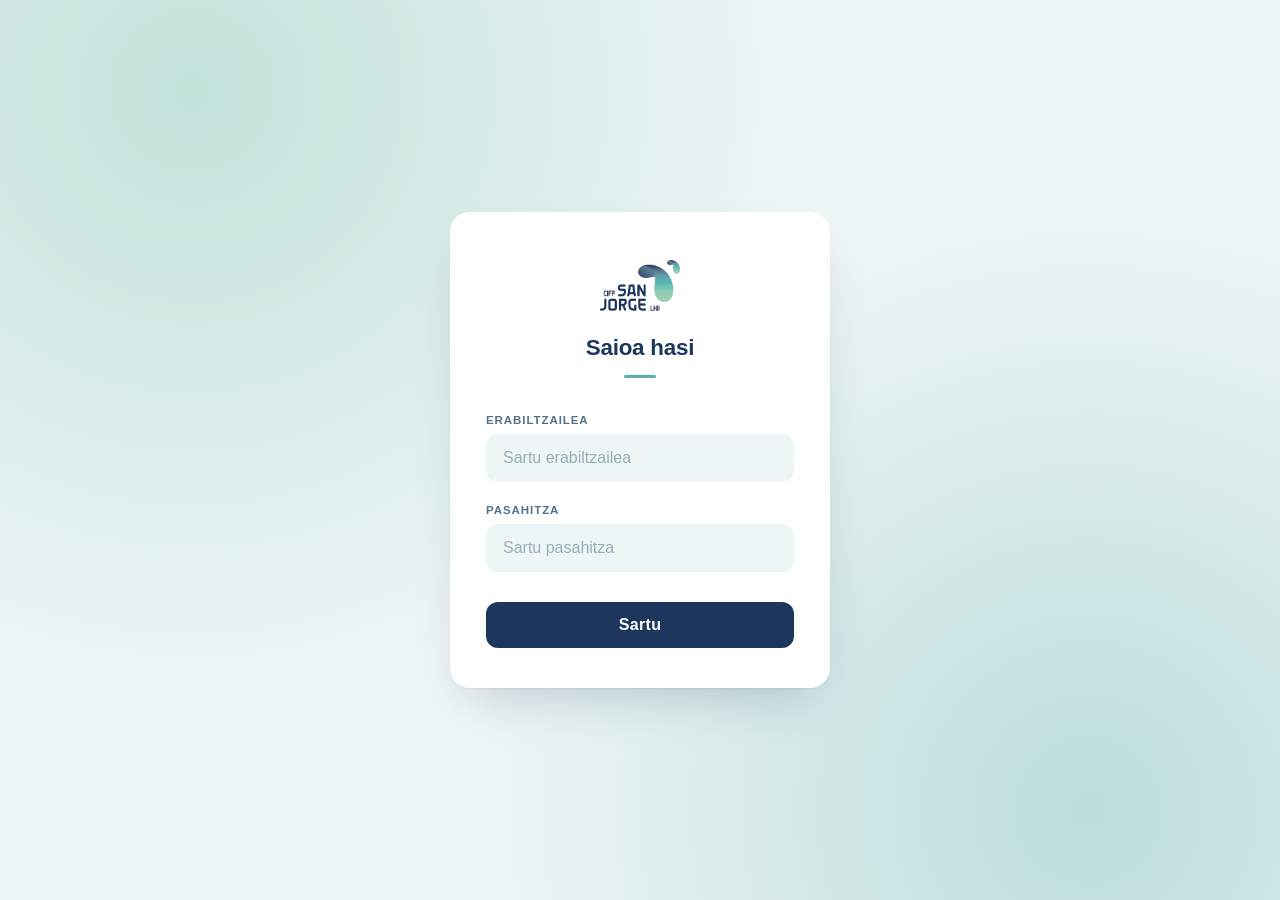
<file: frontend/index.html>
<!DOCTYPE html>
<html lang="eu">

<head>
  <meta charset="UTF-8">
  <meta name="viewport" content="width=device-width, initial-scale=1.0">
  <title>Saioa hasi</title>
  <link rel="stylesheet" href="css/logina.css">
</head>

<body>
  <main class="login">

    <!--LOGOA-->
    <img src="data/images/logosant.png" alt="LHFP Santurtzi">
    <h1>Saioa hasi</h1>

    <!--SAIOA ASI-->
    <form id="loginForm" novalidate>
      <label for="user">Erabiltzailea</label>
      <input type="text" id="user" name="user" placeholder="Sartu erabiltzailea" autocomplete="username" required>

      <label for="password">Pasahitza</label>
      <input type="password" id="password" name="password" placeholder="Sartu pasahitza" autocomplete="current-password" required>

      <p id="errorea" class="errorea" role="alert"></p>

      <button type="submit">Sartu</button>
    </form>

  </main>

  <script type="module" src="js/login.js"></script>
</body>

</html>
</file>
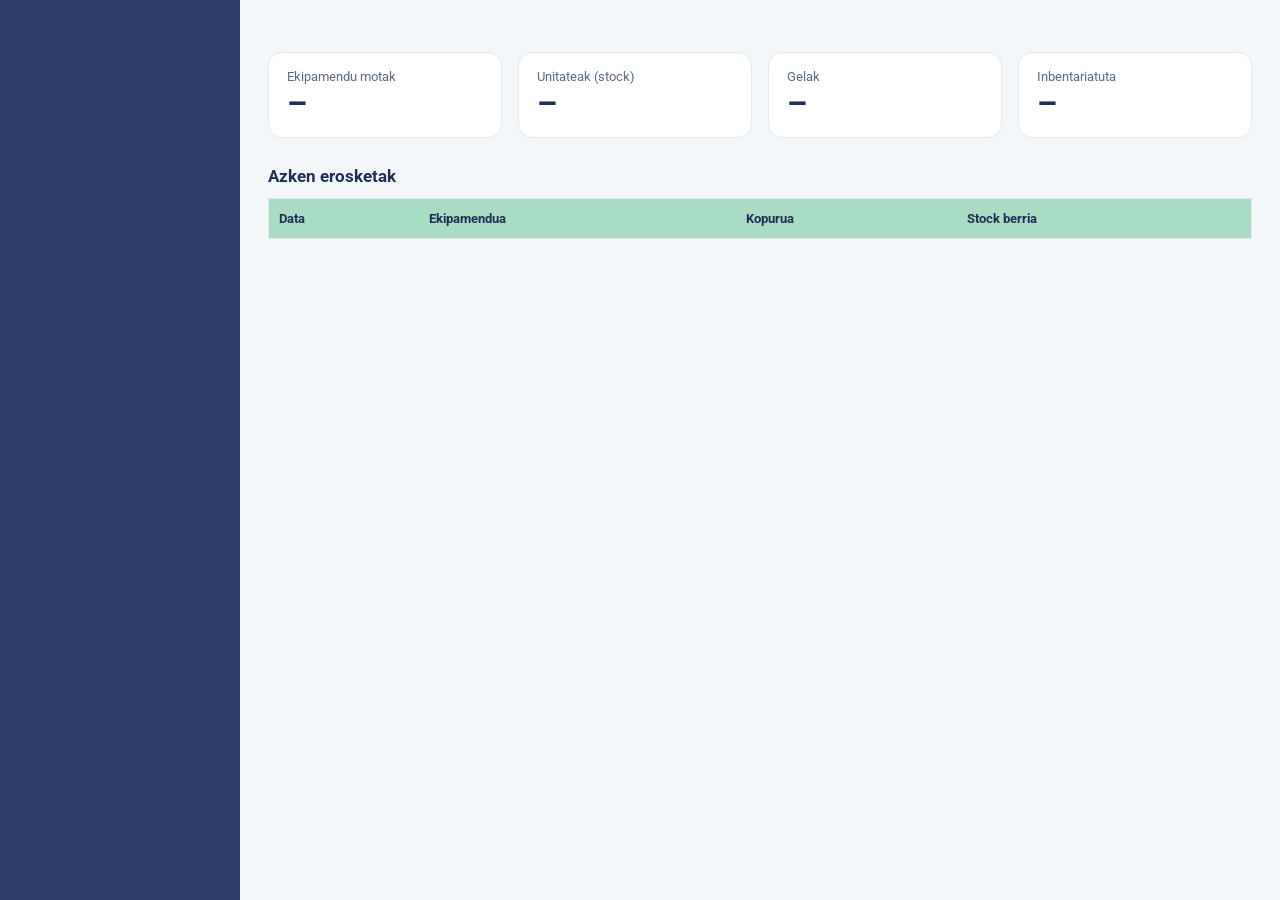
<file: frontend/dashboard.html>
<!DOCTYPE html>
<html lang="eu">
<head>
  <meta charset="UTF-8">
  <meta name="viewport" content="width=device-width, initial-scale=1.0">
  <title>Hasiera</title>
  <link rel="preconnect" href="https://fonts.googleapis.com">
  <link rel="stylesheet" href="https://fonts.googleapis.com/css2?family=Roboto:wght@400;500;700&display=swap">
  <link rel="stylesheet" href="css/dashboard.css">
</head>
<body>
  <aside class="alboa" id="alboa"></aside>

  <div class="nagusia">
    <header class="goiburua" id="goiburua"></header>

    <section class="txartelak">
      <div class="txartela"><span>Ekipamendu motak</span><strong id="statMotak">–</strong></div>
      <div class="txartela"><span>Unitateak (stock)</span><strong id="statUnitateak">–</strong></div>
      <div class="txartela"><span>Gelak</span><strong id="statGelak">–</strong></div>
      <div class="txartela"><span>Inbentariatuta</span><strong id="statInbentariatuta">–</strong></div>
    </section>

    <h2>Azken erosketak</h2>
    <div class="taula-kutxa">
      <table>
        <thead><tr><th>Data</th><th>Ekipamendua</th><th>Kopurua</th><th>Stock berria</th></tr></thead>
        <tbody id="erosketak"></tbody>
      </table>
    </div>
  </div>

  <script type="module" src="js/dashboard.js"></script>
</body>
</html>
</file>
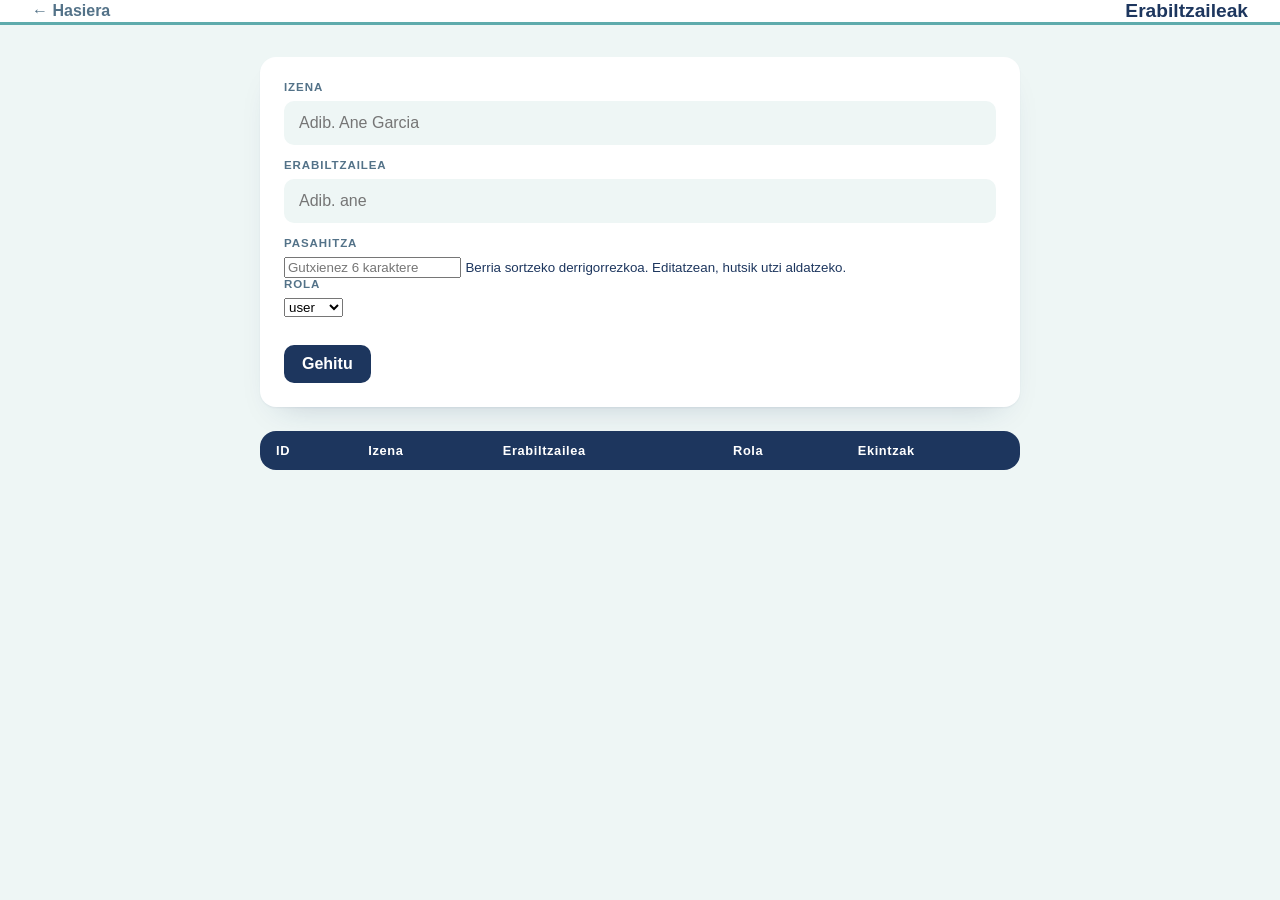
<file: frontend/erabiltzaileak.html>
<!DOCTYPE html>
<html lang="eu">
<head>
  <meta charset="UTF-8">
  <meta name="viewport" content="width=device-width, initial-scale=1.0">
  <title>Erabiltzaileak</title>
  <link rel="stylesheet" href="css/estiloak.css">
</head>
<body>
  <header class="goiburua">
    <a href="dashboard.html">← Hasiera</a>
    <h1>Erabiltzaileak</h1>
  </header>

  <main class="edukia">
    <form id="form" novalidate>
      <input type="hidden" id="id">
      <label for="izena">Izena</label>
      <input type="text" id="izena" maxlength="100" placeholder="Adib. Ane Garcia" required>

      <label for="erabiltzailea">Erabiltzailea</label>
      <input type="text" id="erabiltzailea" maxlength="50" placeholder="Adib. ane" required>

      <label for="pasahitza">Pasahitza</label>
      <input type="password" id="pasahitza" minlength="6" placeholder="Gutxienez 6 karaktere">
      <small id="pasahitzaOharra">Berria sortzeko derrigorrezkoa. Editatzean, hutsik utzi aldatzeko.</small>

      <label for="rola">Rola</label>
      <select id="rola" required>
        <option value="user">user</option>
        <option value="admin">admin</option>
      </select>

      <p id="errorea" class="errorea" role="alert"></p>
      <button type="submit" id="gorde">Gehitu</button>
      <button type="button" id="utzi" class="bigarrena" hidden>Utzi</button>
    </form>

    <table>
      <thead>
        <tr><th>ID</th><th>Izena</th><th>Erabiltzailea</th><th>Rola</th><th>Ekintzak</th></tr>
      </thead>
      <tbody id="taula"></tbody>
    </table>
  </main>

  <script type="module" src="js/erabiltzaileak.js"></script>
</body>
</html>
</file>
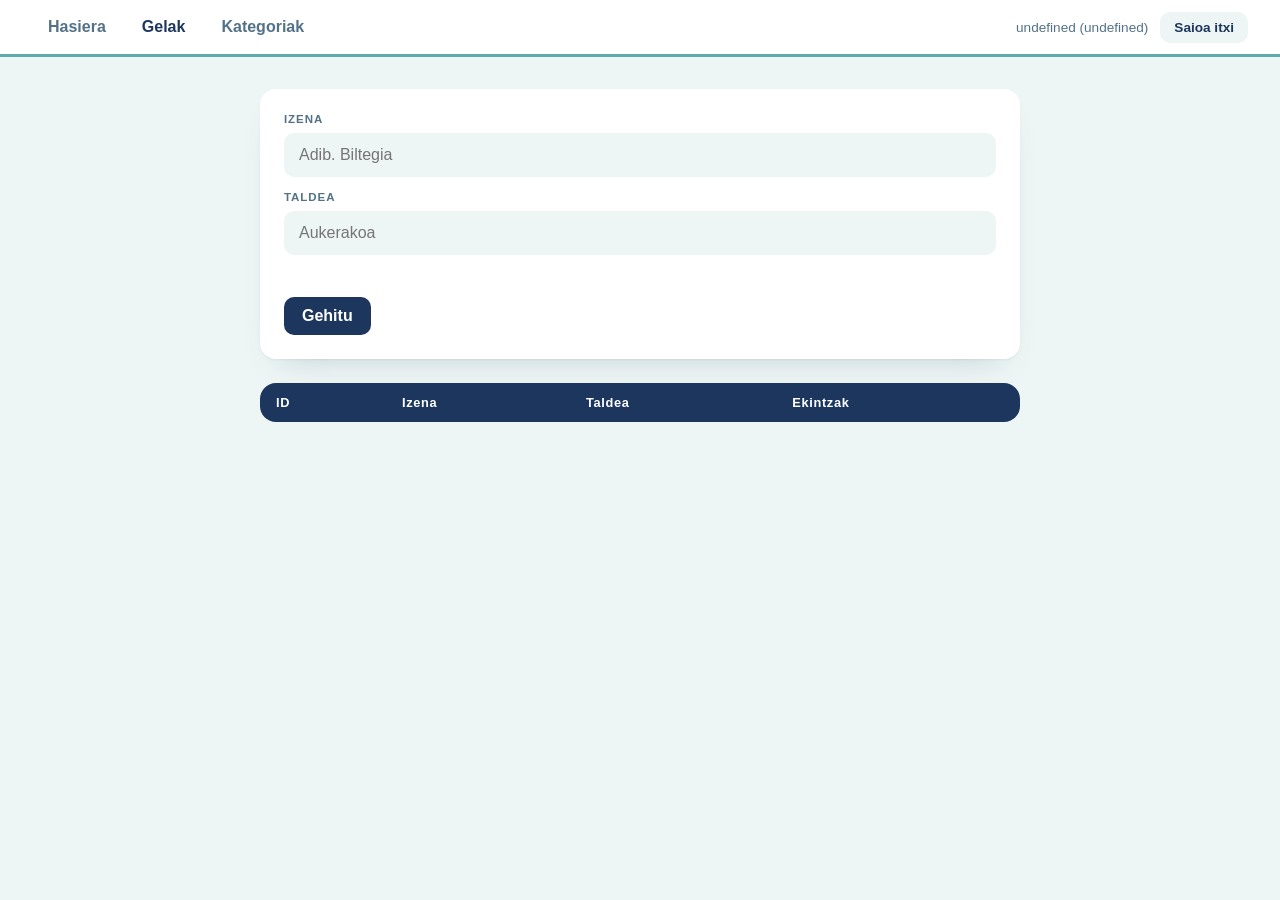
<file: frontend/gelak.html>
<!DOCTYPE html>
<html lang="eu">
<head>
  <meta charset="UTF-8">
  <meta name="viewport" content="width=device-width, initial-scale=1.0">
  <title>Gelak</title>
  <link rel="stylesheet" href="css/estiloak.css">
</head>
<body>
  <header id="nav" class="goiburua"></header>

  <main class="edukia">
    <form id="form" novalidate>
      <input type="hidden" id="id">
      <label for="izena">Izena</label>
      <input type="text" id="izena" maxlength="100" placeholder="Adib. Biltegia" required>
      <label for="taldea">Taldea</label>
      <input type="text" id="taldea" maxlength="100" placeholder="Aukerakoa">
      <p id="errorea" class="errorea" role="alert"></p>
      <button type="submit" id="gorde">Gehitu</button>
      <button type="button" id="utzi" class="bigarrena" hidden>Utzi</button>
    </form>

    <table>
      <thead><tr><th>ID</th><th>Izena</th><th>Taldea</th><th>Ekintzak</th></tr></thead>
      <tbody id="taula"></tbody>
    </table>
  </main>

  <script type="module" src="js/gelak.js"></script>
</body>
</html>
</file>
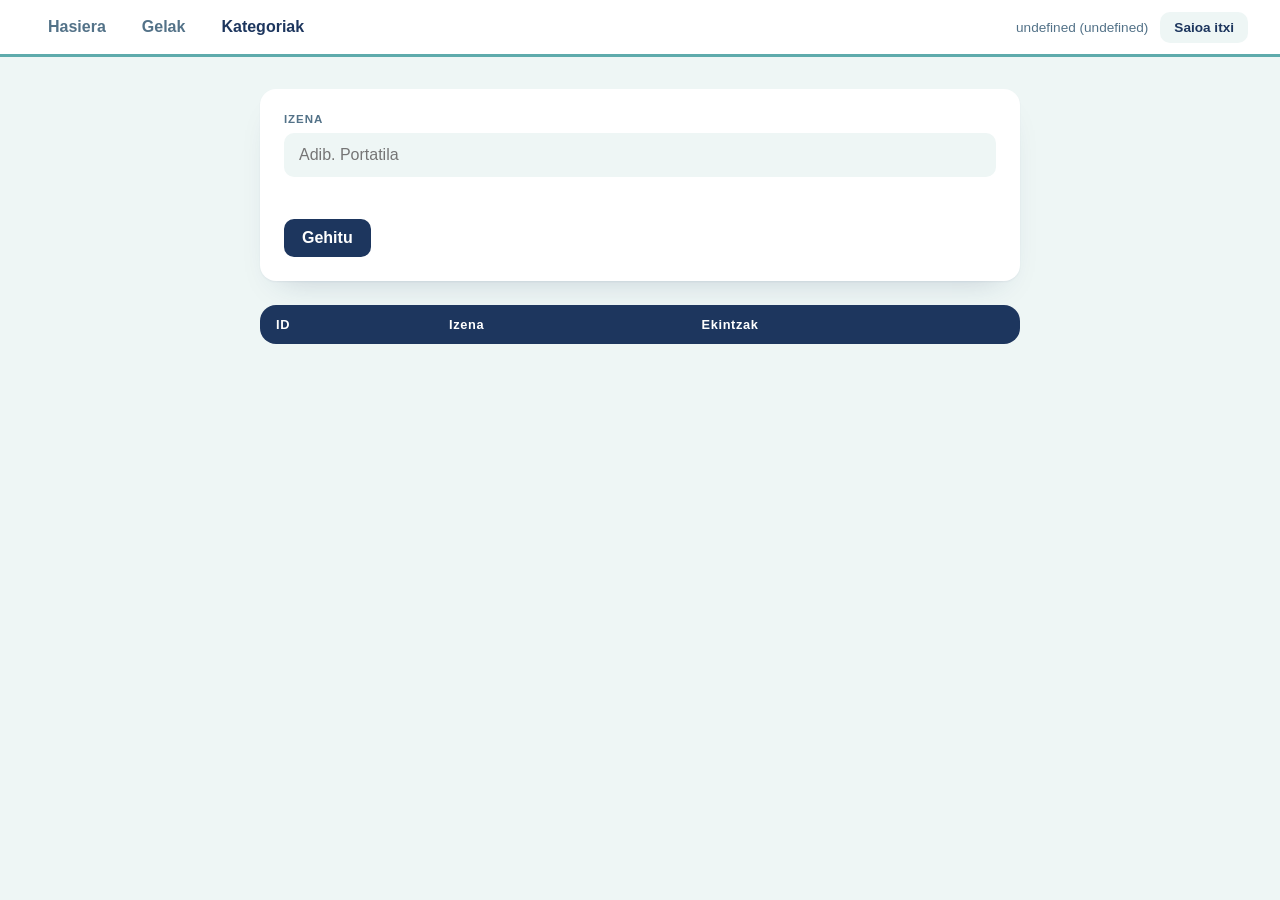
<file: frontend/kategoriak.html>
<!DOCTYPE html>
<html lang="eu">
<head>
  <meta charset="UTF-8">
  <meta name="viewport" content="width=device-width, initial-scale=1.0">
  <title>Kategoriak</title>
  <link rel="stylesheet" href="css/estiloak.css">
</head>
<body>
  <header id="nav" class="goiburua"></header>

  <main class="edukia">
    <form id="form" novalidate>
      <input type="hidden" id="id">
      <label for="izena">Izena</label>
      <input type="text" id="izena" maxlength="100" placeholder="Adib. Portatila" required>
      <p id="errorea" class="errorea" role="alert"></p>
      <button type="submit" id="gorde">Gehitu</button>
      <button type="button" id="utzi" class="bigarrena" hidden>Utzi</button>
    </form>

    <table>
      <thead><tr><th>ID</th><th>Izena</th><th>Ekintzak</th></tr></thead>
      <tbody id="taula"></tbody>
    </table>
  </main>

  <script type="module" src="js/kategoriak.js"></script>
</body>
</html>
</file>
<file: frontend/css/logina.css>
:root {
  --marino: #1d365e;
  --marino-oscuro: #152545;
  --turquesa: #5eabac;
  --verde-agua: #8ecab6;
  --pizarra: #537288;
  --borde: #617e91;
  --fondo-suave: #eef6f5;
}

*,
*::before,
*::after {
  box-sizing: border-box;
}

body {
  margin: 0;
  min-height: 100vh;
  display: flex;
  align-items: center;
  justify-content: center;
  padding: 24px;
  color: var(--marino);
  font-family: -apple-system, BlinkMacSystemFont, "Segoe UI", Roboto, Arial, sans-serif;
  background:
    radial-gradient(circle at 15% 10%, rgba(142, 202, 182, 0.45), transparent 45%),
    radial-gradient(circle at 85% 90%, rgba(94, 171, 172, 0.35), transparent 45%),
    var(--fondo-suave);
}

.login {
  width: 100%;
  max-width: 380px;
  padding: 48px 36px 40px;
  background: #fff;
  border-radius: 20px;
  box-shadow:
    0 1px 2px rgba(29, 54, 94, 0.06),
    0 24px 48px -20px rgba(29, 54, 94, 0.25);
}

.login img {
  display: block;
  width: 80px;
  margin: 0 auto 24px;
}

.login h1 {
  margin: 0 0 36px;
  font-size: 1.4rem;
  font-weight: 600;
  letter-spacing: -0.01em;
  text-align: center;
}

.login h1::after {
  content: "";
  display: block;
  width: 32px;
  height: 3px;
  margin: 14px auto 0;
  border-radius: 3px;
  background: var(--turquesa);
}

label {
  display: block;
  margin-bottom: 8px;
  font-size: 0.72rem;
  font-weight: 600;
  letter-spacing: 0.08em;
  text-transform: uppercase;
  color: var(--pizarra);
}

input {
  display: block;
  width: 100%;
  margin-bottom: 22px;
  padding: 14px 16px;
  border: 1.5px solid transparent;
  border-radius: 12px;
  font: inherit;
  color: var(--marino);
  background: var(--fondo-suave);
  transition: border-color 0.2s, background 0.2s, box-shadow 0.2s;
}

input::placeholder {
  color: var(--pizarra);
  opacity: 0.55;
}

input:hover {
  border-color: var(--verde-agua);
}

input:focus {
  outline: none;
  background: #fff;
  border-color: var(--turquesa);
  box-shadow: 0 0 0 4px rgba(94, 171, 172, 0.2);
}

button {
  width: 100%;
  margin-top: 8px;
  padding: 14px;
  border: 0;
  border-radius: 12px;
  background: var(--marino);
  color: #fff;
  font: inherit;
  font-weight: 600;
  letter-spacing: 0.02em;
  cursor: pointer;
  transition: background 0.2s, transform 0.2s, box-shadow 0.2s;
}

button:hover {
  background: var(--marino-oscuro);
  transform: translateY(-1px);
  box-shadow: 0 10px 20px -10px rgba(29, 54, 94, 0.6);
}

button:active {
  transform: translateY(0);
}

button:focus-visible {
  outline: 3px solid var(--verde-agua);
  outline-offset: 3px;
}

.errorea {
  
  color: #b3364a;
  
}

@media (prefers-reduced-motion: reduce) {
  * {
    transition: none !important;
  }
}
</file>
<file: frontend/css/dashboard.css>
:root {
  --alboa: #2b3f68;
  --alboa-aktiboa: #a8dcc5;
  --marino: #1f2f55;
  --pizarra: #5b6b84;
  --fondoa: #f4f7fa;
  --ertza: #e3e9ef;
}

*, *::before, *::after { box-sizing: border-box; }

body {
  margin: 0;
  display: flex;
  min-height: 100vh;
  background: var(--fondoa);
  color: var(--marino);
  font-family: "Roboto", -apple-system, "Segoe UI", Arial, sans-serif;
  font-size: 14px;
}

/* ---------- Alboko barra ---------- */
.alboa {
  flex: 0 0 240px;
  padding: 24px 12px;
  background: var(--alboa);
  color: #fff;
}
.alboa-izenburua { margin: 0 0 24px; padding: 0 12px; font-size: 20px; font-weight: 700; }
.alboa-nav { display: flex; flex-direction: column; gap: 4px; }
.alboa-esteka {
  display: block;
  padding: 11px 12px;
  border-radius: 8px;
  color: #fff;
  text-decoration: none;
  transition: background .15s;
}
.alboa-esteka:hover { background: rgba(255, 255, 255, .1); }
.alboa-esteka.aktiboa { background: var(--alboa-aktiboa); color: var(--marino); font-weight: 700; }
.alboa-atala { margin: 18px 0 4px; padding: 0 12px; font-size: 11px; letter-spacing: .04em; color: var(--alboa-aktiboa); }

/* ---------- Eduki nagusia ---------- */
.nagusia { flex: 1; min-width: 0; padding: 28px 28px 40px; }

.goiburua {
  display: flex;
  align-items: center;
  justify-content: space-between;
  gap: 16px;
  margin-bottom: 24px;
}
.goiburua h1 { margin: 0; font-size: 28px; font-weight: 700; }
.erabiltzailea { display: flex; align-items: center; gap: 6px; color: var(--pizarra); font-size: 13px; }
.erabiltzailea .rola {
  padding: 2px 10px;
  border-radius: 999px;
  background: var(--alboa);
  color: #fff;
  font-size: 12px;
  font-weight: 700;
}
.erabiltzailea .logout { color: var(--marino); }

/* ---------- Txartelak ---------- */
.txartelak { display: grid; grid-template-columns: repeat(4, 1fr); gap: 16px; margin-bottom: 28px; }
.txartela {
  padding: 16px 18px;
  background: #fff;
  border: 1px solid var(--ertza);
  border-radius: 14px;
}
.txartela span { display: block; color: var(--pizarra); font-size: 13px; }
.txartela strong { display: block; margin-top: 2px; font-size: 32px; line-height: 1.1; }

/* ---------- Taula ---------- */
.nagusia h2 { margin: 0 0 12px; font-size: 17px; }
.taula-kutxa { background: #fff; border: 1px solid var(--ertza); overflow-x: auto; }
.taula-kutxa table { width: 100%; border-collapse: collapse; }
.taula-kutxa th {
  padding: 12px 10px;
  background: var(--alboa-aktiboa);
  color: var(--marino);
  font-size: 13px;
  text-align: left;
}
.taula-kutxa td { padding: 11px 10px; border-top: 1px solid var(--ertza); }
.taula-kutxa .hutsik { padding: 20px 10px; color: var(--pizarra); }
.errorea { color: #b3364a; }

@media (max-width: 900px) {
  .txartelak { grid-template-columns: repeat(2, 1fr); }
}
@media (max-width: 640px) {
  body { flex-direction: column; }
  .alboa { flex-basis: auto; }
  .alboa-nav { flex-direction: row; flex-wrap: wrap; }
  .goiburua { flex-direction: column; align-items: flex-start; }
}
</file>
<file: frontend/css/estiloak.css>
:root {
  --marino: #1d365e;
  --marino-oscuro: #152545;
  --turquesa: #5eabac;
  --verde-agua: #8ecab6;
  --pizarra: #537288;
  --fondo-suave: #eef6f5;
}
*, *::before, *::after { box-sizing: border-box; }

body {
  margin: 0;
  background: var(--fondo-suave);
  color: var(--marino);
  font-family: -apple-system, BlinkMacSystemFont, "Segoe UI", Roboto, Arial, sans-serif;
}

.goiburua {
  display: flex; align-items: center; gap: 20px;
  padding: 16px 32px; background: #fff;
  border-bottom: 3px solid var(--turquesa);
}
.goiburua h1 { margin: 0; font-size: 1.2rem; }
.goiburua a { color: var(--pizarra); text-decoration: none; font-weight: 600; }

.edukia { max-width: 800px; margin: 32px auto; padding: 0 20px; }

form {
  background: #fff; padding: 24px; border-radius: 16px; margin-bottom: 24px;
  box-shadow: 0 1px 2px rgba(29,54,94,.06), 0 16px 32px -20px rgba(29,54,94,.25);
}
label {
  display: block; margin-bottom: 8px; font-size: .72rem; font-weight: 600;
  letter-spacing: .08em; text-transform: uppercase; color: var(--pizarra);
}
input[type="text"] {
  width: 100%; margin-bottom: 14px; padding: 12px 14px;
  border: 1.5px solid transparent; border-radius: 10px;
  background: var(--fondo-suave); color: var(--marino); font: inherit;
}
input[type="text"]:focus {
  outline: none; background: #fff; border-color: var(--turquesa);
  box-shadow: 0 0 0 4px rgba(94,171,172,.2);
}

button {
  padding: 10px 18px; border: 0; border-radius: 10px; margin-right: 6px;
  background: var(--marino); color: #fff; font: inherit; font-weight: 600; cursor: pointer;
}
button:hover { background: var(--marino-oscuro); }
button.bigarrena { background: var(--fondo-suave); color: var(--marino); }
button.bigarrena:hover { background: var(--verde-agua); }
button.arriskua { background: #fff; color: #b3364a; border: 1px solid #b3364a; }
button.arriskua:hover { background: #b3364a; color: #fff; }

.errorea { min-height: 1.2em; margin: 0 0 12px; font-size: .85rem; color: #b3364a; }

table {
  width: 100%; border-collapse: collapse; background: #fff;
  border-radius: 16px; overflow: hidden;
}
th, td { padding: 12px 16px; text-align: left; }
th { background: var(--marino); color: #fff; font-size: .8rem; letter-spacing: .05em; }
tr + tr td { border-top: 1px solid var(--fondo-suave); }
/* ---------- Menú horizontal ---------- */
.goiburua {
  display: flex; align-items: center; justify-content: space-between;
  gap: 20px; flex-wrap: wrap;
  padding: 0 32px; background: #fff;
  border-bottom: 3px solid var(--turquesa);
}
.goiburua nav ul {
  display: flex; gap: 4px; margin: 0; padding: 0; list-style: none;
}
.goiburua nav a {
  display: block; padding: 18px 16px;
  color: var(--pizarra); text-decoration: none; font-weight: 600;
  border-bottom: 3px solid transparent; margin-bottom: -3px;
  transition: color .2s, border-color .2s;
}
.goiburua nav a:hover { color: var(--marino); border-color: var(--verde-agua); }
.goiburua nav a.aktiboa { color: var(--marino); border-color: var(--turquesa); }

.nav-erabiltzailea { display: flex; align-items: center; gap: 12px; font-size: .85rem; color: var(--pizarra); }
.nav-erabiltzailea button { margin: 0; padding: 8px 14px; }

@media (max-width: 640px) {
  .goiburua { padding: 0 12px; }
  .goiburua nav a { padding: 14px 10px; }
}

/* ---------- Menú horizontal ---------- */
.goiburua {
  display: flex; align-items: center; justify-content: space-between;
  gap: 20px; flex-wrap: wrap;
  padding: 0 32px; background: #fff;
  border-bottom: 3px solid var(--turquesa);
}
.goiburua nav ul {
  display: flex; gap: 4px; margin: 0; padding: 0; list-style: none;
}
.goiburua nav a {
  display: block; padding: 18px 16px;
  color: var(--pizarra); text-decoration: none; font-weight: 600;
  border-bottom: 3px solid transparent; margin-bottom: -3px;
  transition: color .2s, border-color .2s;
}
.goiburua nav a:hover { color: var(--marino); border-color: var(--verde-agua); }
.goiburua nav a.aktiboa { color: var(--marino); border-color: var(--turquesa); }

.nav-erabiltzailea { display: flex; align-items: center; gap: 12px; font-size: .85rem; color: var(--pizarra); }
.nav-erabiltzailea button { margin: 0; padding: 8px 14px; }

@media (max-width: 640px) {
  .goiburua { padding: 0 12px; }
  .goiburua nav a { padding: 14px 10px; }
}
</file>
